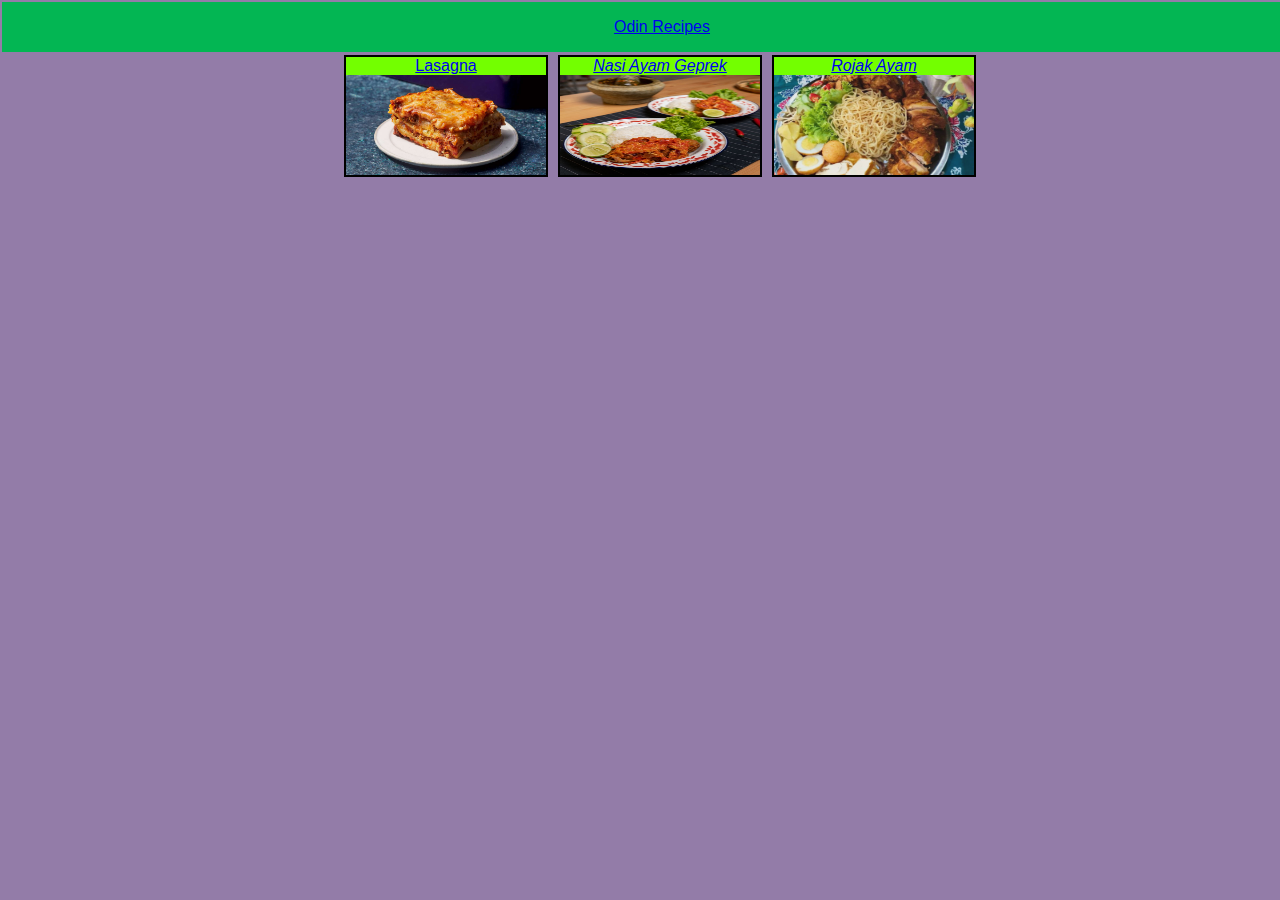
<file: index.html>
<!DOCTYPE html>
<html lang="en">
<head>
    <meta charset="UTF-8">
    <meta name="viewport" content="width=device-width, initial-scale=1.0">
    <title>Odin Recipes</title>
    <link rel="stylesheet" href="css/index.css">
    <nav>
        <a href="index.html">Odin Recipes</a>
    </nav>
</head>
<body>
    <ul>
        <li><a href="recipes/lasagna.html">Lasagna<img src="./img/lasgna.jpg" alt="lasagna"></a>
        </li>
        <li><a href="recipes/geprek.html"><em>Nasi Ayam Geprek</em><img src="./img/geprek.jpeg" alt="geprek"></a>
        </li>
        <li><a href="recipes/rojak-ayam.html"><em>Rojak Ayam</em><img src="./img/rojak-ayam.jpeg" alt="rojak ayam"></a>
        </li>
    </ul>
</body>
</html>
</file>
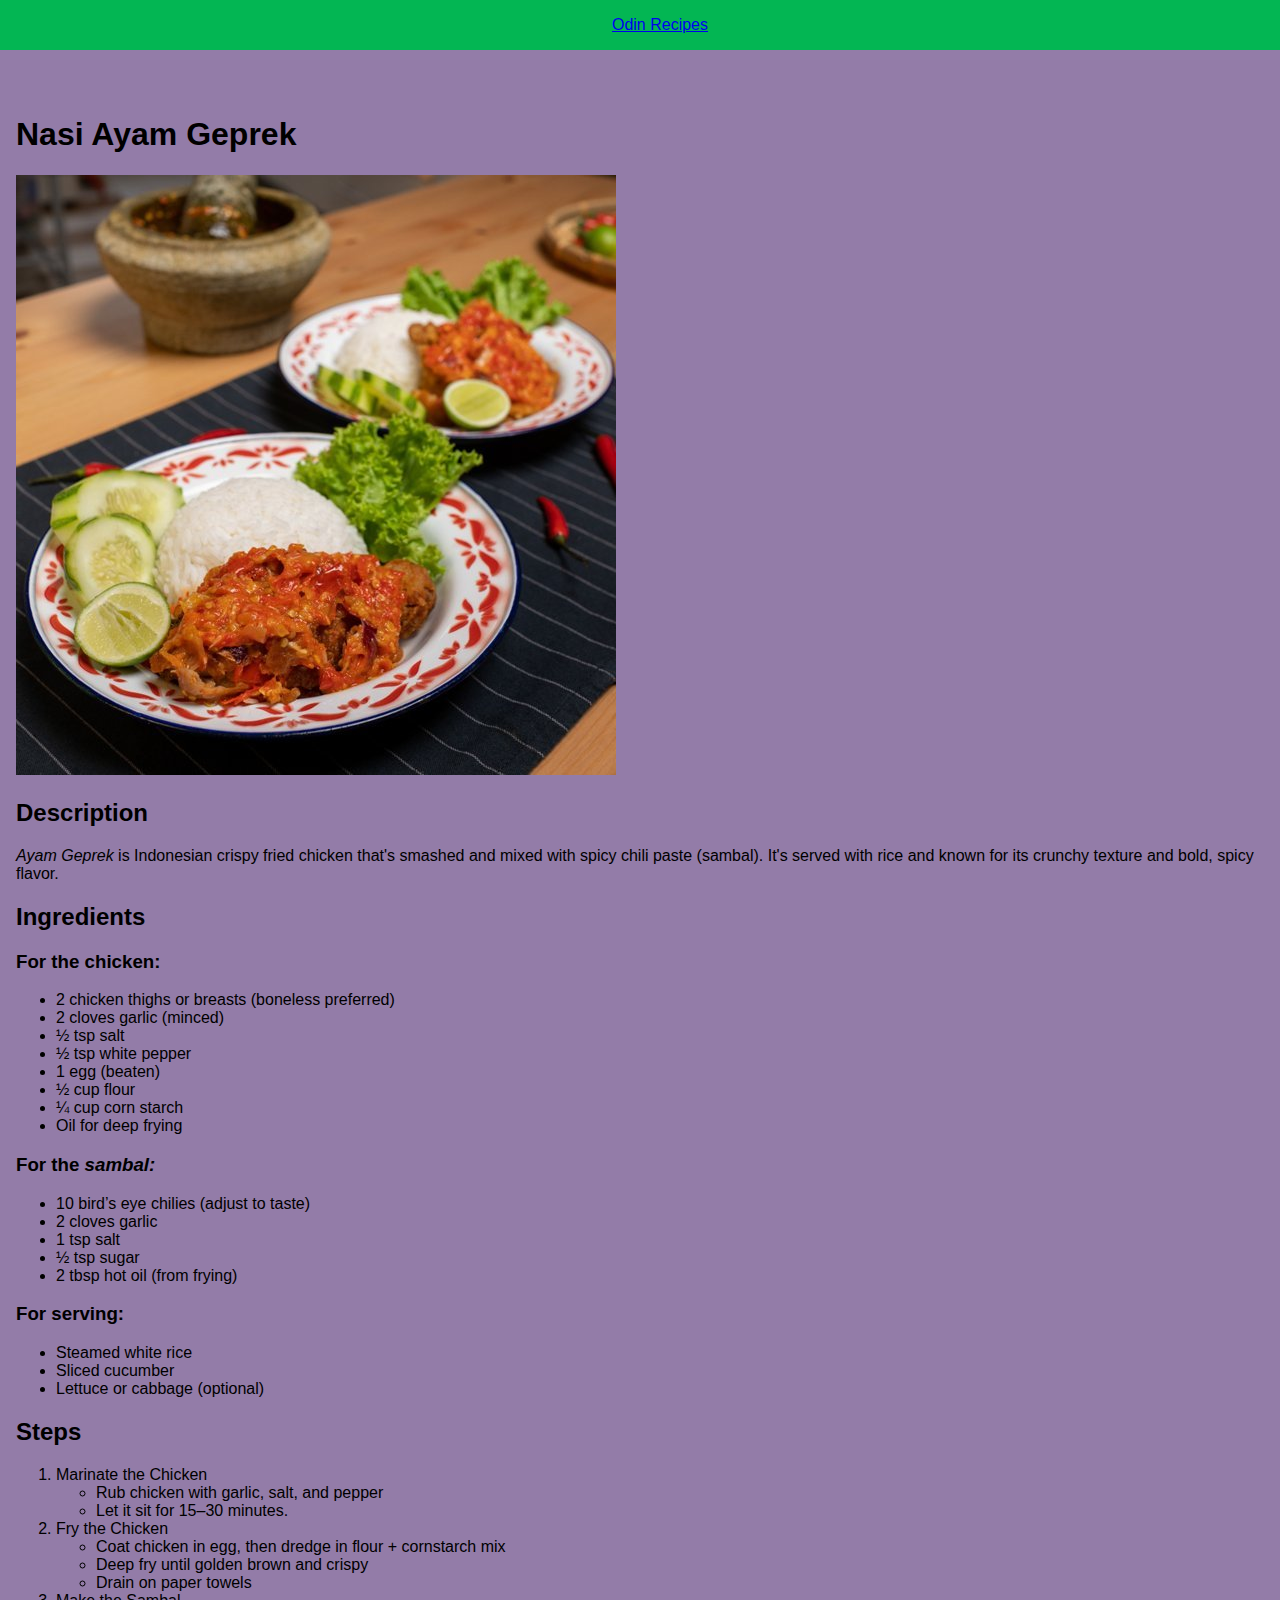
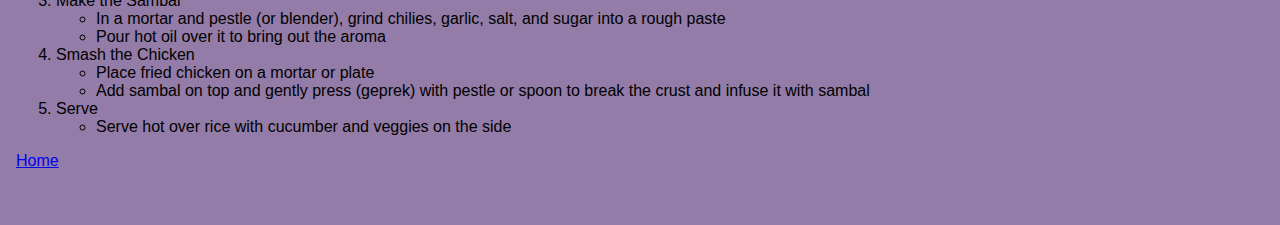
<file: recipes/geprek.html>
<!DOCTYPE html>
<html lang="en">
<head>
    <meta charset="UTF-8">
    <meta name="viewport" content="width=device-width, initial-scale=1.0">
    <title>Nasi Ayam Geprek Recipe</title>
    <link rel="stylesheet" href="css/style.css">
    <nav>
        <a href="../index.html">Odin Recipes</a>
    </nav>
</head>
<body>
    <h1>Nasi Ayam Geprek</h1>
    <img src="../img/geprek.jpeg" alt="geprek" width="600">
    <h2>Description</h2>
        <p><em>Ayam Geprek</em> is Indonesian crispy fried chicken that's smashed and mixed with spicy chili paste (sambal). It's served with rice and known for its crunchy texture and bold, spicy flavor.</p>

    <h2>Ingredients</h2>
        <h3>For the chicken:</h3>
            <ul>
                <li>2 chicken thighs or breasts (boneless preferred)</li>
                <li>2 cloves garlic (minced)</li>
                <li>½ tsp salt</li>
                <li>½ tsp white pepper</li>
                <li>1 egg (beaten)</li>
                <li>½ cup flour</li>
                <li>¼ cup corn starch</li>
                <li>Oil for deep frying</li>
            </ul>
        <h3>For the <em>sambal:</em></h3>
            <ul>
                <li>10 bird’s eye chilies (adjust to taste)</li>
                <li>2 cloves garlic</li>
                <li>1 tsp salt</li>
                <li>½ tsp sugar</li>
                <li>2 tbsp hot oil (from frying)</li>
            </ul>
        <h3>For serving:</h3>
            <ul>
                <li>Steamed white rice</li>
                <li>Sliced cucumber</li>
                <li>Lettuce or cabbage (optional)</li>
            </ul>

    <h2>Steps</h2>
    <ol>
        <li>Marinate the Chicken</li>
            <ul>
                <li>Rub chicken with garlic, salt, and pepper</li>
                <li>Let it sit for 15–30 minutes.</li>
            </ul>
        <li>Fry the Chicken</li>
            <ul>
                <li>Coat chicken in egg, then dredge in flour + cornstarch mix</li>
                <li>Deep fry until golden brown and crispy</li>
                <li>Drain on paper towels</li>
            </ul>
        <li>Make the Sambal</li>
            <ul>
                <li>In a mortar and pestle (or blender), grind chilies, garlic, salt, and sugar into a rough paste</li>
                <li>Pour hot oil over it to bring out the aroma</li>
            </ul>
        <li>Smash the Chicken</li>
            <ul>
                <li>Place fried chicken on a mortar or plate</li>
                <li>Add sambal on top and gently press (geprek) with pestle or spoon to break the crust and infuse it with sambal</li>
            </ul>
        <li>Serve</li>
            <ul>
                <li>Serve hot over rice with cucumber and veggies on the side</li>
            </ul>
    </ol>

    <a href="../index.html">Home</a>
</body>
</html>
</file>
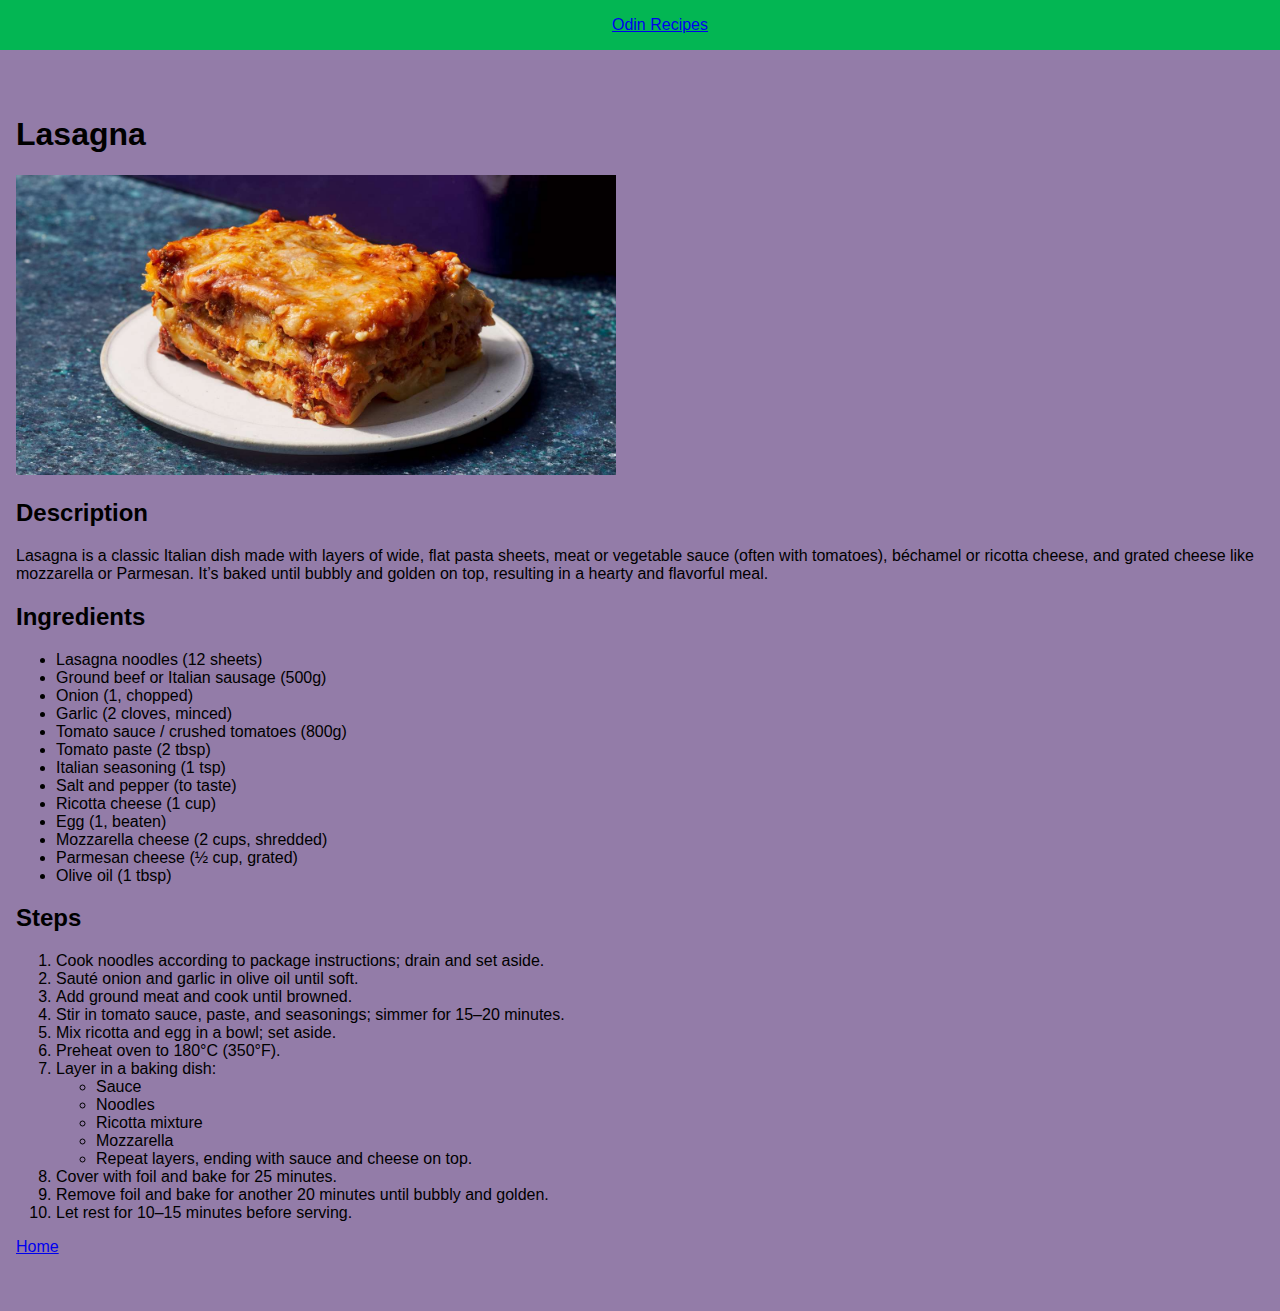
<file: recipes/lasagna.html>
<!DOCTYPE html>
<html lang="en">
<head>
    <meta charset="UTF-8">
    <meta name="viewport" content="width=device-width, initial-scale=1.0">
    <title>Lasagna Recipe</title>
    <link rel="stylesheet" href="css/style.css">
    <nav>
        <a href="../index.html">Odin Recipes</a>
    </nav>
</head>
<body>
    <h1>Lasagna</h1>
    <img src="../img/lasgna.jpg" alt="lasagna" width="600">
    <h2>Description</h2>
    <p>Lasagna is a classic Italian dish made with layers of wide, flat pasta sheets, meat or vegetable sauce (often with tomatoes), béchamel or ricotta cheese, and grated cheese like mozzarella or Parmesan. It’s baked until bubbly and golden on top, resulting in a hearty and flavorful meal.</p>

    <h2>Ingredients</h2>
    <ul>
        <li>Lasagna noodles (12 sheets)</li>
        <li>Ground beef or Italian sausage (500g)</li>
        <li>Onion (1, chopped)</li>
        <li>Garlic (2 cloves, minced)</li>
        <li>Tomato sauce / crushed tomatoes (800g)</li>
        <li>Tomato paste (2 tbsp)</li>
        <li>Italian seasoning (1 tsp)</li>
        <li>Salt and pepper (to taste)</li>
        <li>Ricotta cheese (1 cup)</li>
        <li>Egg (1, beaten)</li>
        <li>Mozzarella cheese (2 cups, shredded)</li>
        <li>Parmesan cheese (½ cup, grated)</li>
        <li>Olive oil (1 tbsp)</li>
    </ul>

    <h2>Steps</h2>
    <ol>
        <li>Cook noodles according to package instructions; drain and set aside.</li>
        <li>Sauté onion and garlic in olive oil until soft.</li>
        <li>Add ground meat and cook until browned.</li>
        <li>Stir in tomato sauce, paste, and seasonings; simmer for 15–20 minutes.</li>
        <li>Mix ricotta and egg in a bowl; set aside.</li>
        <li>Preheat oven to 180°C (350°F).</li>
        <li>Layer in a baking dish:</li>
            <ul>
                <li>Sauce</li>
                <li>Noodles</li>
                <li>Ricotta mixture</li>
                <li>Mozzarella</li>
                <li>Repeat layers, ending with sauce and cheese on top.</li>
            </ul>
        <li>Cover with foil and bake for 25 minutes.</li>
        <li>Remove foil and bake for another 20 minutes until bubbly and golden.</li>
        <li>Let rest for 10–15 minutes before serving.</li>
    </ol>

    <a href="../index.html">Home</a>
</body>
</html>
</file>
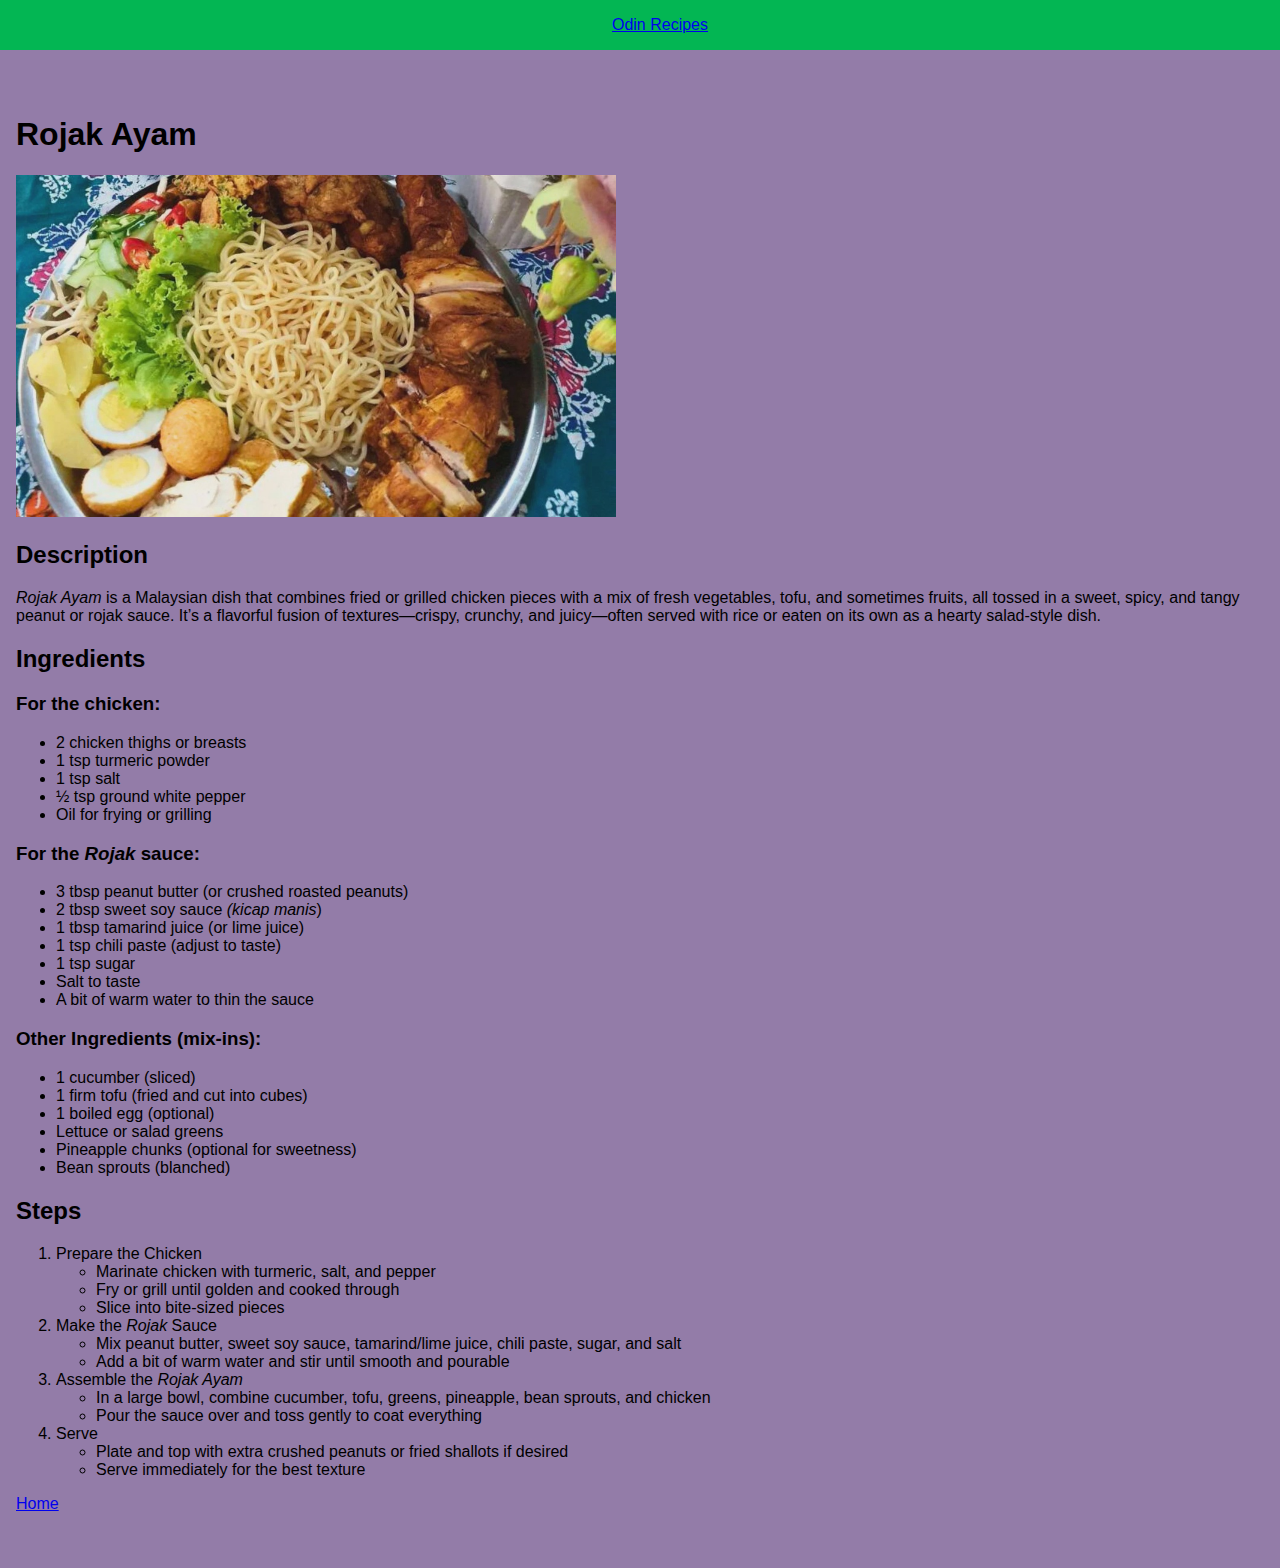
<file: recipes/rojak-ayam.html>
<!DOCTYPE html>
<html lang="en">
<head>
    <meta charset="UTF-8">
    <meta name="viewport" content="width=device-width, initial-scale=1.0">
    <title>Rojak Ayam Recipe</title>
    <link rel="stylesheet" href="css/style.css">
    <nav>
        <a href="../index.html">Odin Recipes</a>
    </nav>
</head>
<body>
    <h1>Rojak Ayam</h1>
    <img src="../img/rojak-ayam.jpeg" alt="rojak ayam" width="600">
    <h2>Description</h2>
        <p><em>Rojak Ayam</em> is a Malaysian dish that combines fried or grilled chicken pieces with a mix of fresh vegetables, tofu, and sometimes fruits, all tossed in a sweet, spicy, and tangy peanut or rojak sauce. It’s a flavorful fusion of textures—crispy, crunchy, and juicy—often served with rice or eaten on its own as a hearty salad-style dish.</p>

    <h2>Ingredients</h2>
        <h3>For the chicken:</h3>
            <ul>
                <li>2 chicken thighs or breasts</li>
                <li>1 tsp turmeric powder</li>
                <li>1 tsp salt</li>
                <li>½ tsp ground white pepper</li>
                <li>Oil for frying or grilling</li>
            </ul>
        <h3>For the <em>Rojak</em> sauce:</h3>
            <ul>
                <li>3 tbsp peanut butter (or crushed roasted peanuts)</li>
                <li>2 tbsp sweet soy sauce <em>(kicap manis</em>)</li>
                <li>1 tbsp tamarind juice (or lime juice)</li>
                <li>1 tsp chili paste (adjust to taste)</li>
                <li>1 tsp sugar</li>
                <li>Salt to taste</li>
                <li>A bit of warm water to thin the sauce</li>
            </ul>
        <h3>Other Ingredients (mix-ins):</h3>
            <ul>
                <li>1 cucumber (sliced)</li>
                <li>1 firm tofu (fried and cut into cubes)</li>
                <li>1 boiled egg (optional)</li>
                <li>Lettuce or salad greens</li>
                <li>Pineapple chunks (optional for sweetness)</li>
                <li>Bean sprouts (blanched)</li>
            </ul>

    <h2>Steps</h2>
    <ol>
        <li>Prepare the Chicken</li>
            <ul>
                <li>Marinate chicken with turmeric, salt, and pepper</li>
                <li>Fry or grill until golden and cooked through</li>
                <li>Slice into bite-sized pieces</li>
            </ul>
        <li>Make the <em>Rojak</em> Sauce</li>
            <ul>
                <li>Mix peanut butter, sweet soy sauce, tamarind/lime juice, chili paste, sugar, and salt</li>
                <li>Add a bit of warm water and stir until smooth and pourable</li>
            </ul>
        <li>Assemble the <em>Rojak Ayam</em></li>
            <ul>
                <li>In a large bowl, combine cucumber, tofu, greens, pineapple, bean sprouts, and chicken</li>
                <li>Pour the sauce over and toss gently to coat everything</li>
            </ul>
        <li>Serve</li>
            <ul>
                <li>Plate and top with extra crushed peanuts or fried shallots if desired</li>
                <li>Serve immediately for the best texture</li>
            </ul>
    </ol>

    <a href="../index.html">Home</a>
</body>
</html>
</file>
<file: css/index.css>
html {
    box-sizing: border-box;
    margin: 0;
    padding: 0;
}

/* * {
    border: 2px solid red;
} */

nav {
    border: 2px solid rgb(147, 124, 168);
  position: fixed;
  top: 0;
  left: 0;
  width: 100%;
  height: 50px;               /* or whatever height you need */
  background-color: #03b653;
  color: rgb(231, 11, 11);
  display: flex;
  align-items: center;
  justify-content: center;
  padding: 0 20px;
  z-index: 1000;              /* keeps it above other content */
}

body {
    font-family: Arial, Helvetica, sans-serif;
    background-color: rgb(147, 124, 168);
    margin: 55px 0;
}

ul {
    text-align: center;
    display: flex;
    justify-content: center; /* horizontal */
    align-items: center;     /* vertical */
    height: auto;
}

li {
    display: inline-block;
    border: 2px solid black;
    background-color: rgb(115, 255, 0);
    margin: 0 5px
}

li img  {
    width: 200px;
    display: block;
    height: 100px
}
</file>
<file: recipes/css/style.css>
html {
    box-sizing: border-box;
    margin: 0;
    padding: 0;
}

nav {
  position: fixed;
  top: 0;
  left: 0;
  width: 100%;
  height: 50px;               /* or whatever height you need */
  background-color: #03b653;
  color: rgb(231, 11, 11);
  display: flex;
  align-items: center;
  justify-content: center;
  padding: 0 20px;
  z-index: 1000;              /* keeps it above other content */
}

body {
    font-family: Arial, Helvetica, sans-serif;
    background-color: rgb(147, 124, 168);
    padding-top: 40px;
    margin: 55px 1em;
}
</file>
